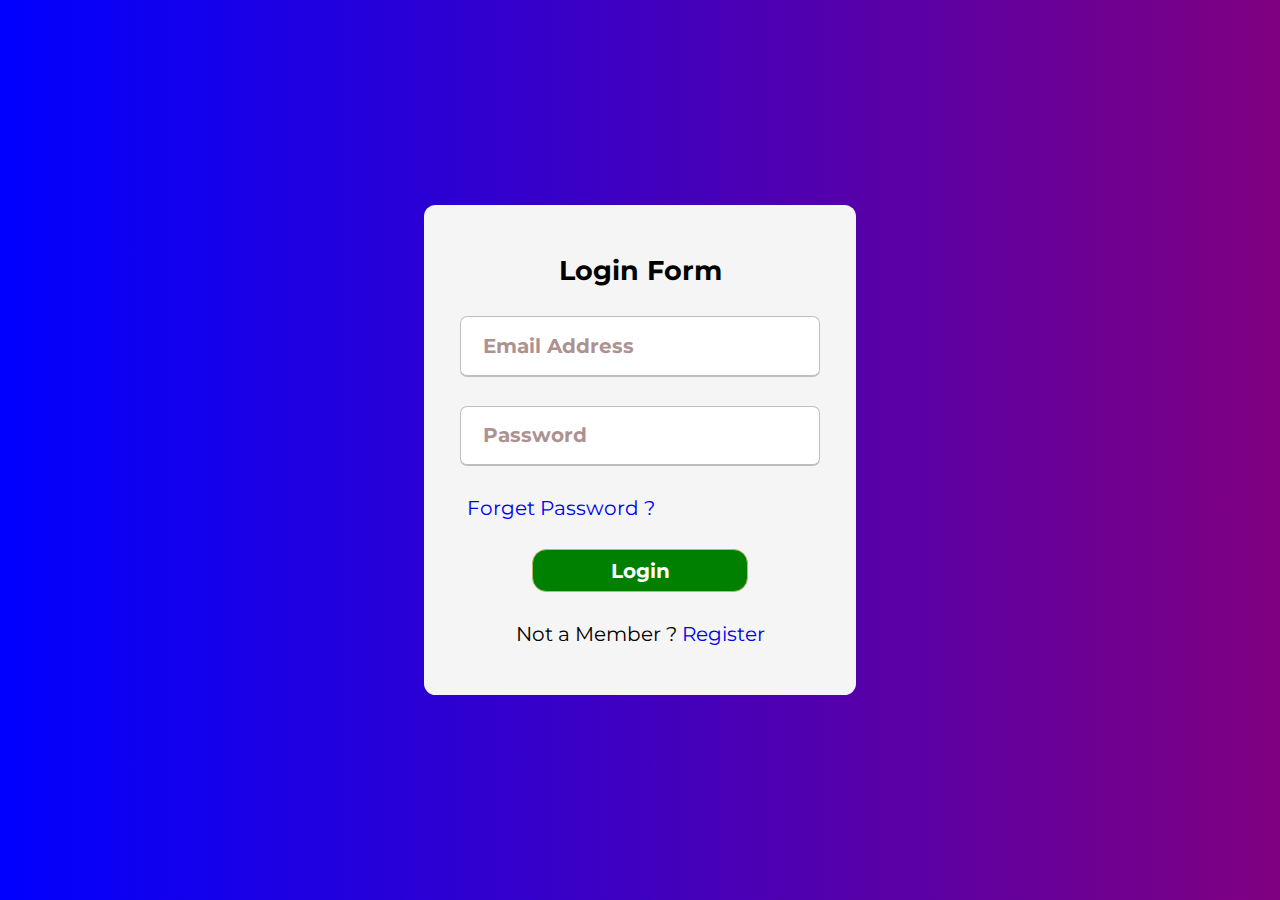
<file: index.html>
<!DOCTYPE html>
<html lang="en">
  <head>
    <meta charset="UTF-8" />
    <meta http-equiv="X-UA-Compatible" content="IE=edge" />
    <meta name="viewport" content="width=device-width, initial-scale=1.0" />
    <title>Login Form</title>
    <link rel="stylesheet" href="style.css" />
  </head>
  <body>
    <form class="form_container" action="">
      <header class="header_login">Login Form</header>
      <input class="email_login" type="email" id="emailid" placeholder="Email Address" required />
      <input class="pass_login" type="password" id="pass" placeholder="Password" required />
      <p> <a class="forget links" href="#">Forget Password ?</a> </p>
      <input class="submit_login" type="submit" value="Login" />
      <p class="para_class">Not a Member ? <a class="links" href="#" >Register</a></p>
    </form>
  </body>
</html>
</file>
<file: style.css>
@import url('https://fonts.googleapis.com/css2?family=Montserrat:wght@500&display=swap');

html{
  font-size: 90%;
}
* {
    margin: 0;
    padding: 0;
  }
  body {
    width: 100vw;
    height: 100vh;
    display: flex;
    justify-content: center;
    align-items: center;
    background-image: linear-gradient(90deg, blue, purple);
  }
  
  .form_container {
    display: grid;
    gap: 2rem;
    height: 34rem;
    width: 30rem;
    background-color: whitesmoke;
    grid-template-columns: 25rem;
    justify-content: center;
    align-content: center;
    border-radius: 0.8rem;
  }
  
  .header_login,
  .submit_login {
    text-align: center;
    display: block;
    margin-left: auto;
    margin-right: auto;
    font-weight: bold;
  }
  .submit_login {
    height: 3rem;
    width: 15rem;
    border-radius: 1rem;
    border: 0.1rem solid darkkhaki;
    background-color: green;
    color: white;
  }
  .email_login,
  .pass_login {
    height: 4rem;
    border-radius: 0.5rem;
    border: 0.1rem solid #bfbfbf;
    border-bottom-width: 0.2rem;
    transition: all 0.2s ease;
    padding: 0rem;
    caret-color: #5372f0;
  }
  .para_class {
    display: block;
    margin-left: auto;
    margin-right: auto;
  }
  .forget {
    padding-left: 0.5rem;
  }
  .links {
    text-decoration: none;
  }
  a:hover {
    text-decoration: underline;
  }
  
 form input[type="email"],
 form input[type="password"] {
    padding-left: 1.5rem;
    font-size: 1.5rem;
  }
  
  input[type="submit"]:hover {
    background-color: #45a049;
  }
  
  input:focus {
    border-color: #5372f0;
  }
  
  input::placeholder {
    font-weight: bold;
    color: rgb(173, 146, 146);
  }
  
  input::placeholder , .forget , .para_class  {
    font-size: 1.4rem;
    font-family: 'Montserrat', sans-serif;
  }

 .header_login  {
  font-size: 1.9rem;
  font-family: 'Montserrat', sans-serif;
  
 }

 .submit_login{
  font-size: 1.4rem;
  font-family: 'Montserrat', sans-serif;
 }

 @media(max-width:590px){
  html{
    font-size: 70%;
  }
 }

 @media(max-width:362px){
  html{
    font-size: 50%;
  }
 }
</file>
